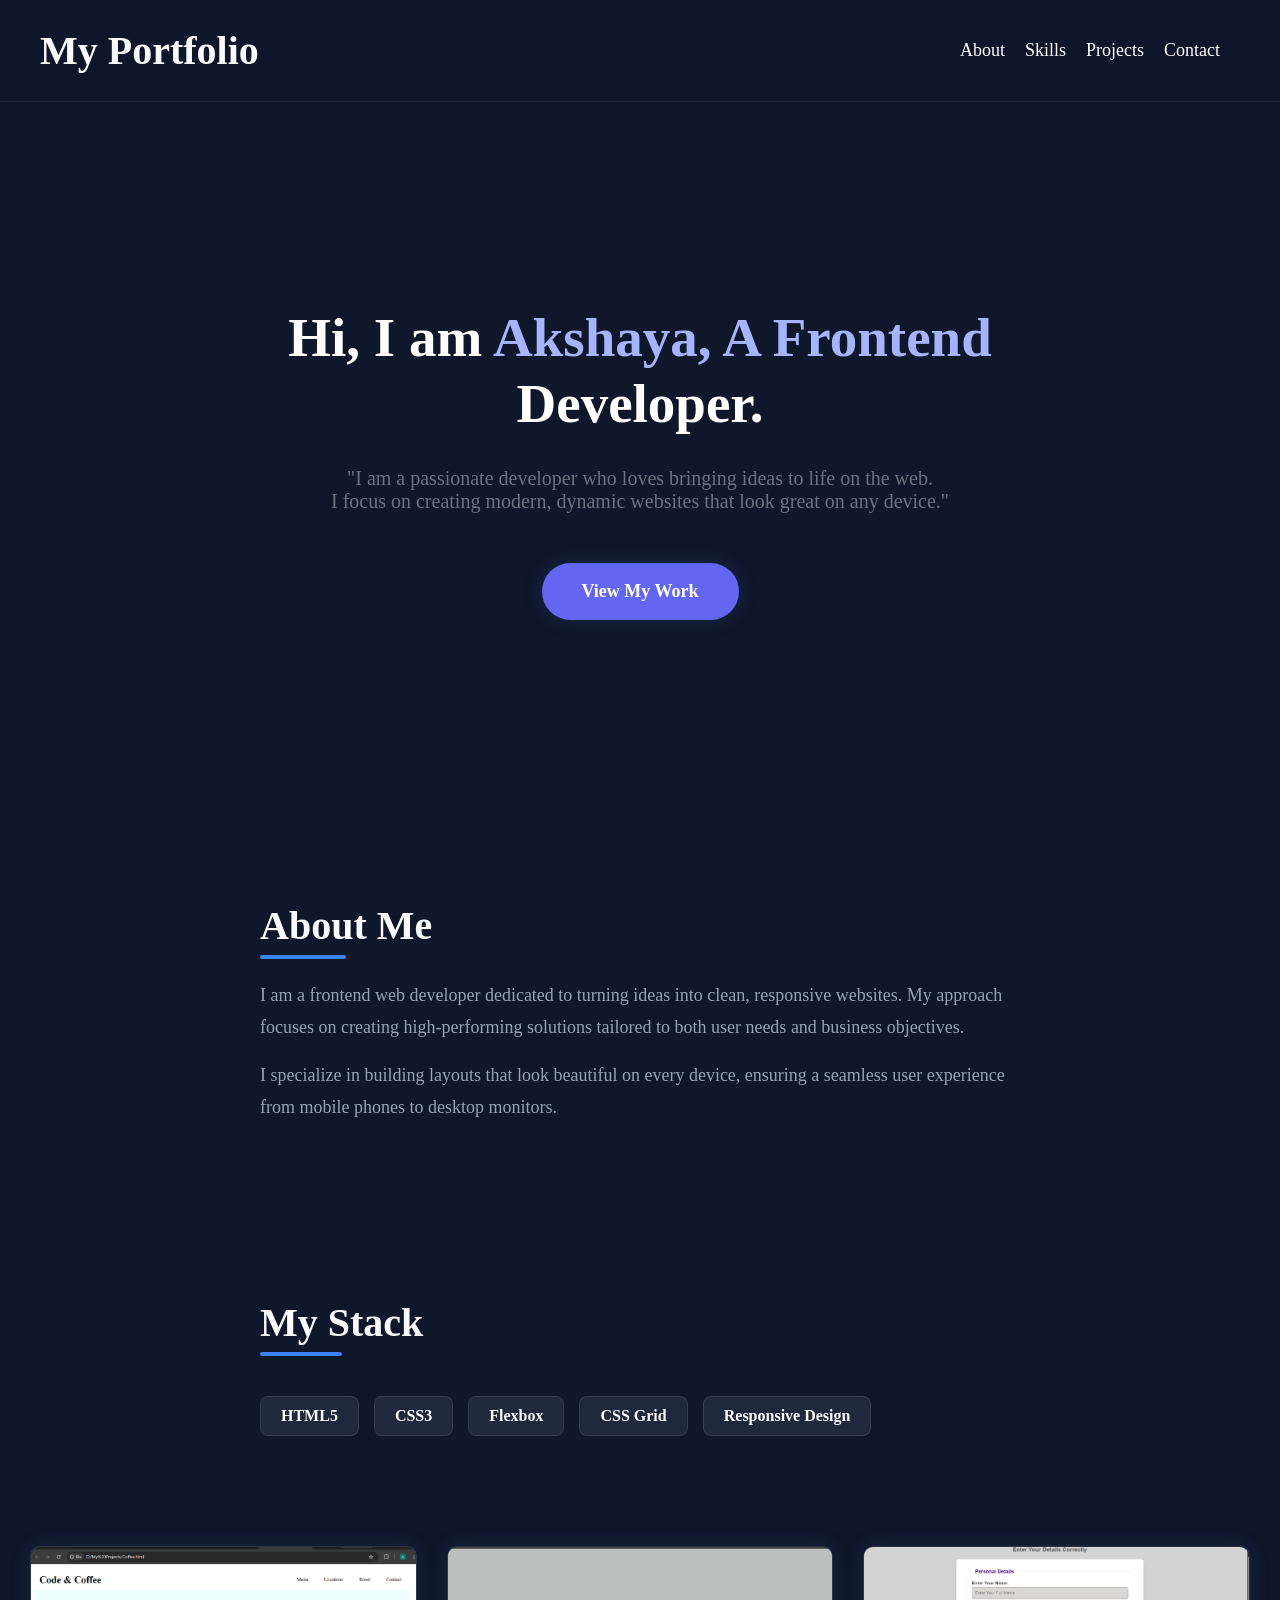
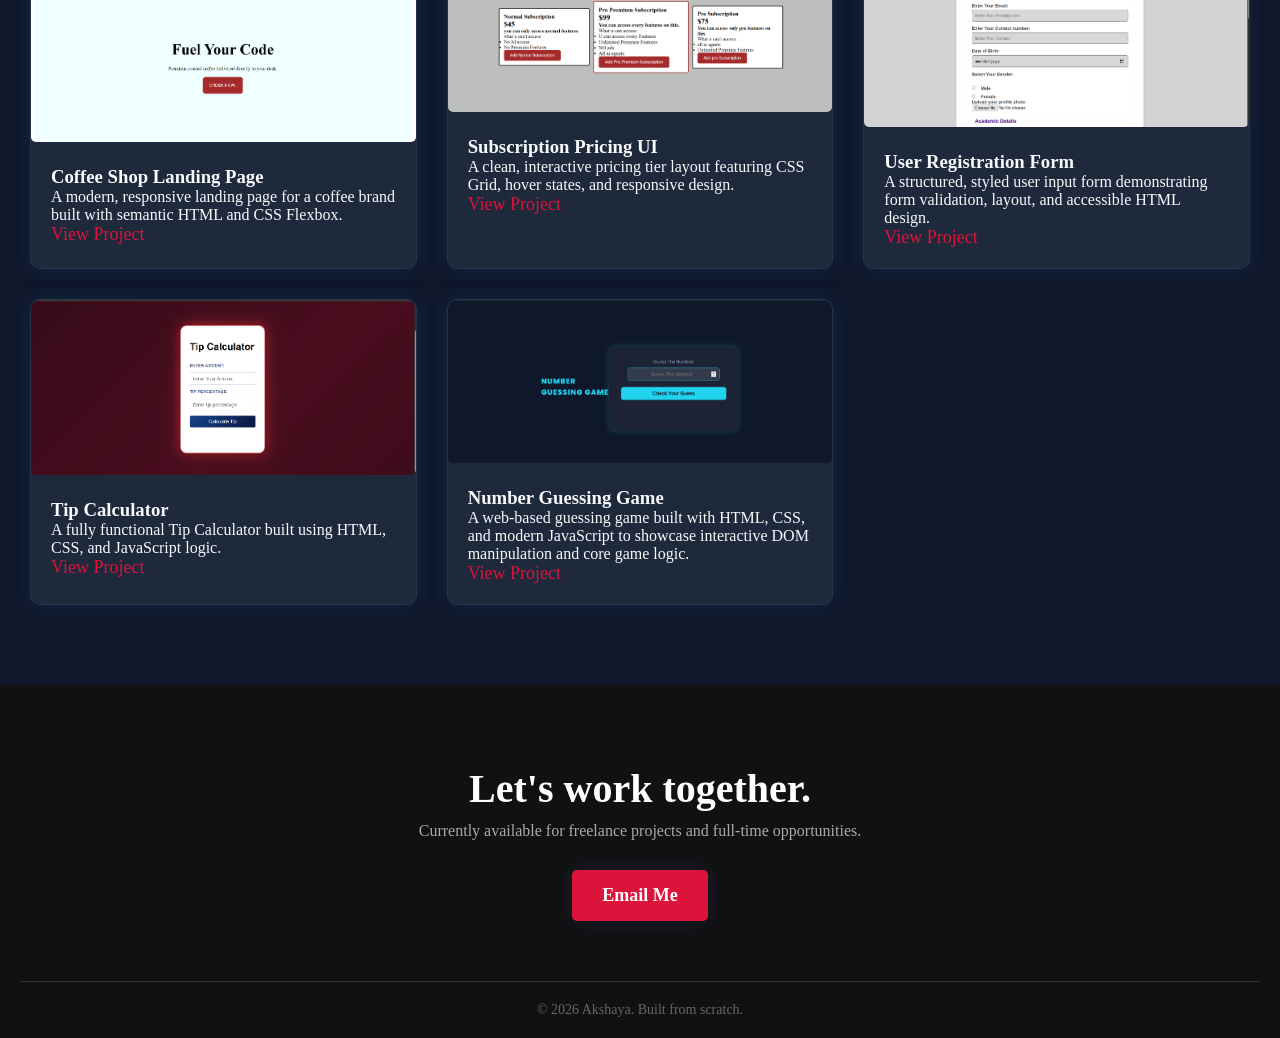
<file: index.html>
<!doctype html>
<html lang="en">
  <head>
    <meta charset="UTF-8" />
    <meta name="viewport" content="width=device-width, initial-scale=1.0" />
    <title>Portfolio</title>
    <link rel="Stylesheet" href="index.css" />
  </head>
  <body>
    <nav class="navbar">
      <h2>My Portfolio</h2>
      <ul class="navlinks">
        <li><a href="#about">About</a></li>
        <li><a href="#skills">Skills</a></li>
        <li><a href="#projects">Projects</a></li>
        <li><a href="#contact">Contact</a></li>
      </ul>
    </nav>
    <section class="hero">
       <h1>Hi, I am <span class="highlight">Akshaya, A Frontend</span> <br>Developer.</h1>
  <p class="subtitle">"I am a passionate developer who loves bringing ideas to life on the web.<br>
I focus on creating modern, dynamic websites that look great on any device."</p>
      <a href="#projects" class="hero-btn">View My Work</a>
    </section>
    <section id="about" class="about-section">
      <div class="about-text">
        <h2>About Me</h2>
        <p>I am a frontend web developer dedicated to turning ideas into clean, responsive websites. My approach focuses on creating high-performing solutions tailored to both user needs and business objectives.</p>
        <p>I specialize in building layouts that look beautiful on every device, ensuring a seamless user experience from mobile phones to desktop monitors.</p>
      </div>
    </section>
    <section id="skills" class="skills-section">
      <h2>My Stack</h2>
      <ul class="skills-list">
        <li>HTML5</li>
        <li>CSS3</li>
        <li>Flexbox</li>
        <li>CSS Grid</li>
        <li>Responsive Design</li>
      </ul>
    </section>
    <section id="projects" class="container">
      <div class="project-card item-1">
        <img src="coffee_landing_page.jpg.png" />
        <div class="card-content">
          <h3>Coffee Shop Landing Page</h3>
          <p>
           A modern, responsive landing page for a coffee brand built with semantic HTML and CSS Flexbox.
          </p>
          <a href="coffee.html" target="_blank">View Project</a>
        </div>
      </div>
      <div class="project-card item-2">
        <img src="pricing_cards.png" />
        <div class="card-content">
          <h3>Subscription Pricing UI</h3>
          <p>
            A clean, interactive pricing tier layout featuring CSS Grid, hover states, and responsive design.
          </p>
          <a href="pricing_card.html">View Project</a>
        </div>
      </div>
      <div class="project-card item-3">
        <img src="registration_form.png" />
        <div class="card-content">
          <h3>User Registration Form</h3>
          <p>
            A structured, styled user input form demonstrating form validation, layout, and accessible HTML design.
          </p>
          <a href="registration_form.html">View Project</a>
        </div>
      </div>
      <div class="project-card item-4">
        <img src="Tip_calculator.jpg.png" />
        <div class="card-content">
          <h3> Tip Calculator</h3>
          <p>
           A fully functional Tip Calculator built using HTML, CSS, and JavaScript logic.
          </p>
          <a href="Tip_Calculator.html">View Project</a>
        </div>
      </div>
      <div class="project-card item-5">
        <img src="number_guessing_game.png" />
        <div class="card-content">
          <h3>Number Guessing Game</h3>
         <p>A web-based guessing game built with HTML, CSS, and modern JavaScript to showcase interactive DOM manipulation and core game logic.</p>
          <a href="number_guessing_game.html">View Project</a>
        </div>
      </div>
      </div>
    </section>
    <footer id="contact" class="footer">
      <div class="footer-content">
        <h2>Let's work together.</h2>
        <p>Currently available for freelance projects and full-time opportunities.</p>
        <a href="mailto:akshayacs2008@gmail.com" class="contact-btn">Email Me</a>
      </div>
      <p class="copyright">© 2026 Akshaya. Built from scratch.</p>
    </footer>
  </body>
</html>
</file>
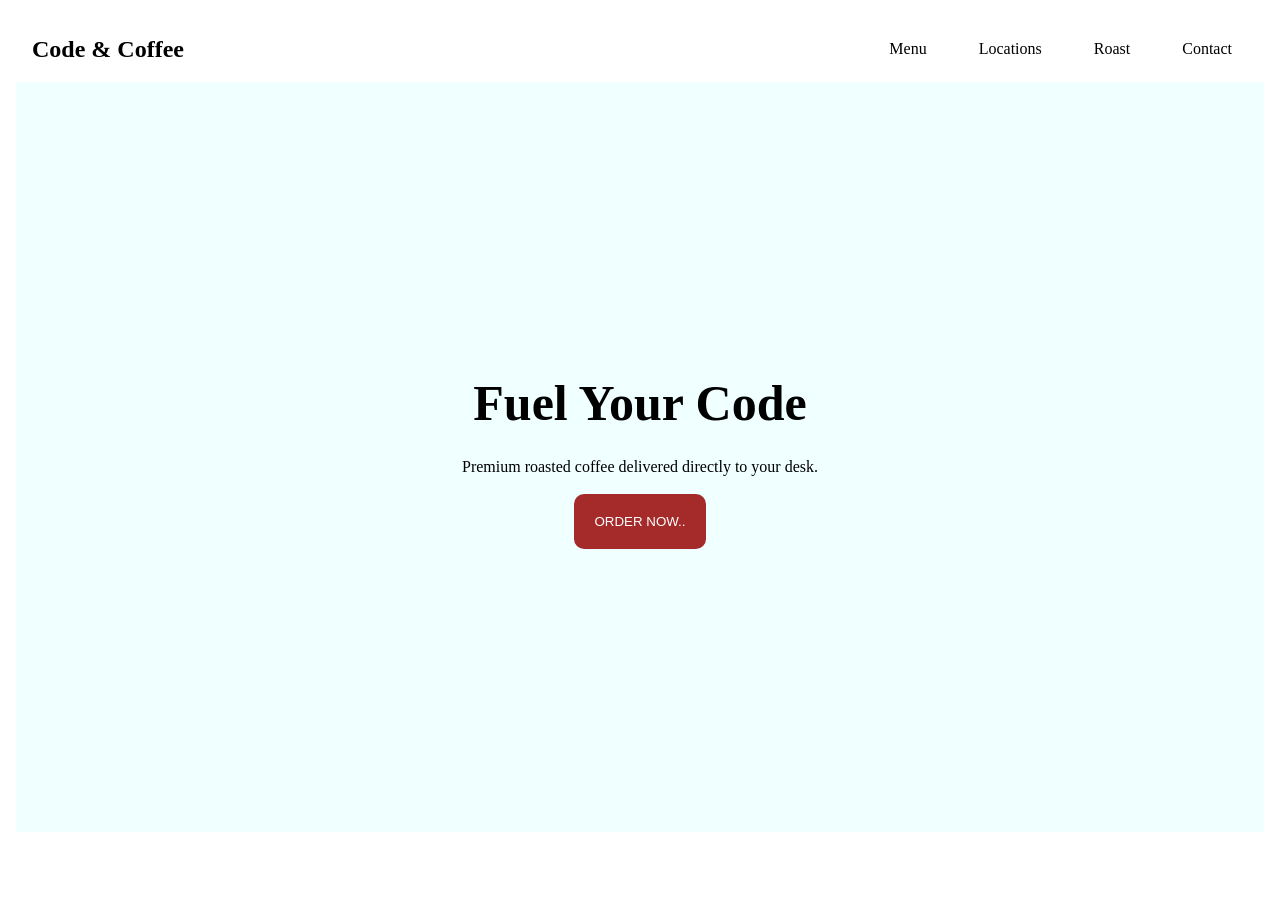
<file: coffee.html>
<!doctype html>
<html lang="en">
  <head>
    <meta charset="UTF-8" />
    <meta name="viewport" content="width=device-width, initial-scale=1.0" />
    <link rel="stylesheet" href="coffee.css" />
    <title>Coffee</title>
  </head>
  <body>
    <nav class="container">
      <h1 class="logo">Code & Coffee</h1>
      <ul class="navlinks">
        <li><a href="#">Menu</a></li>
        <li><a href="#">Locations</a></li>
        <li><a href="#">Roast</a></li>
        <li><a href="#">Contact</a></li>
      </ul>
    </nav>
    <section class="hero">
      <h2>Fuel Your Code</h2>
      <p>Premium roasted coffee delivered directly to your desk.</p>
      <button>ORDER NOW..</button>
    </section>
  </body>
</html>
</file>
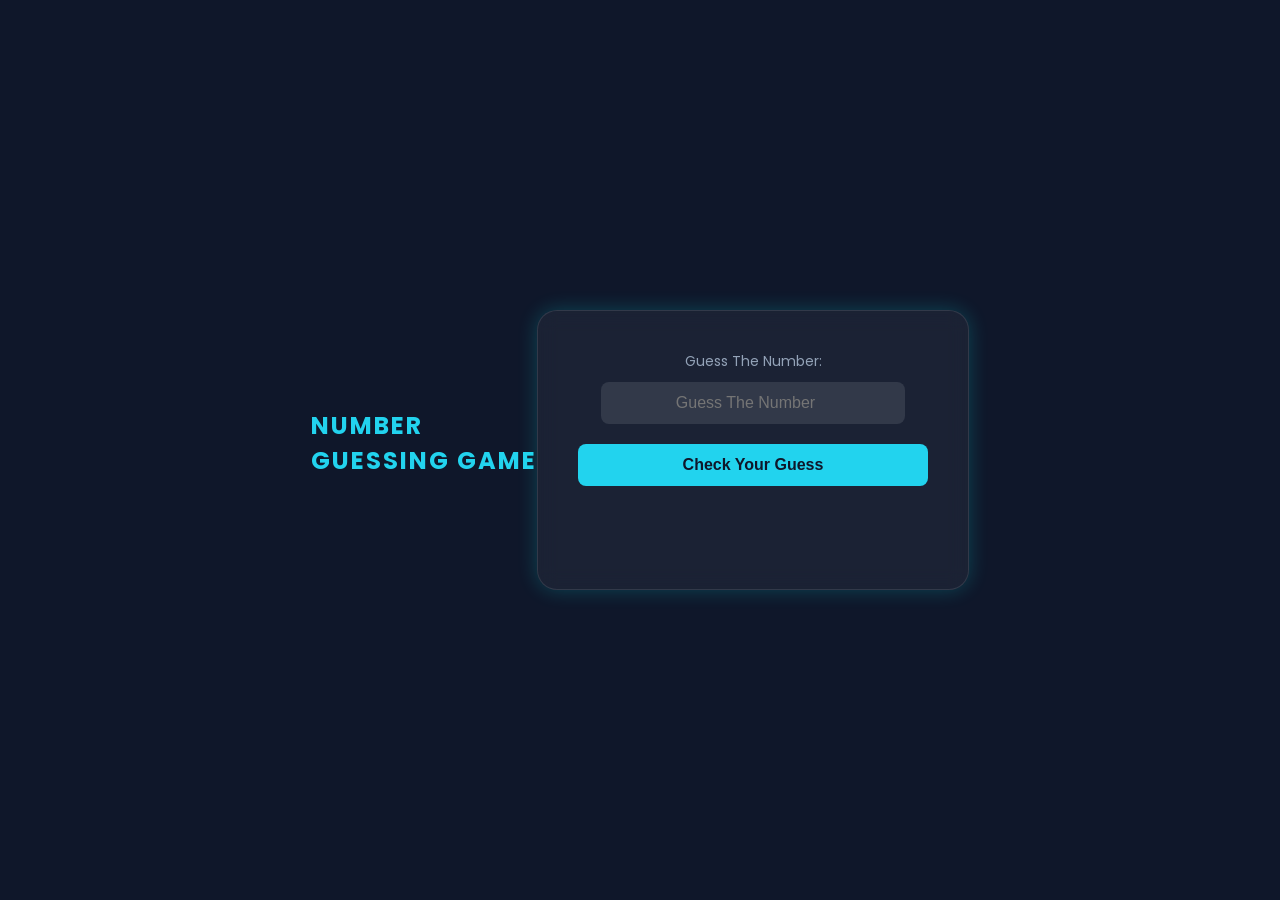
<file: number_guessing_game.html>
<!doctype html>
<html lang="en">
  <head>
    <meta charset="UTF-8" />
    <meta name="viewport" content="width=device-width, initial-scale=1.0" />
    <title>Number Guessing Game</title>
    <link rel="stylesheet" href="number_guessing_game.css" />
  </head>
  <body>
    <h1>
      NUMBER <br />
      GUESSING GAME
    </h1>
    <div>
      <label for="guess">Guess The Number:</label>
      <input
        type="number"
        id="guess"
        name="number"
        placeholder="Guess The Number"
      />
      <button id="check-btn">Check Your Guess</button>
      <p id="result"></p>
    </div>
    <script src="number_guessing_game.js"></script>
  </body>
</html>
</file>
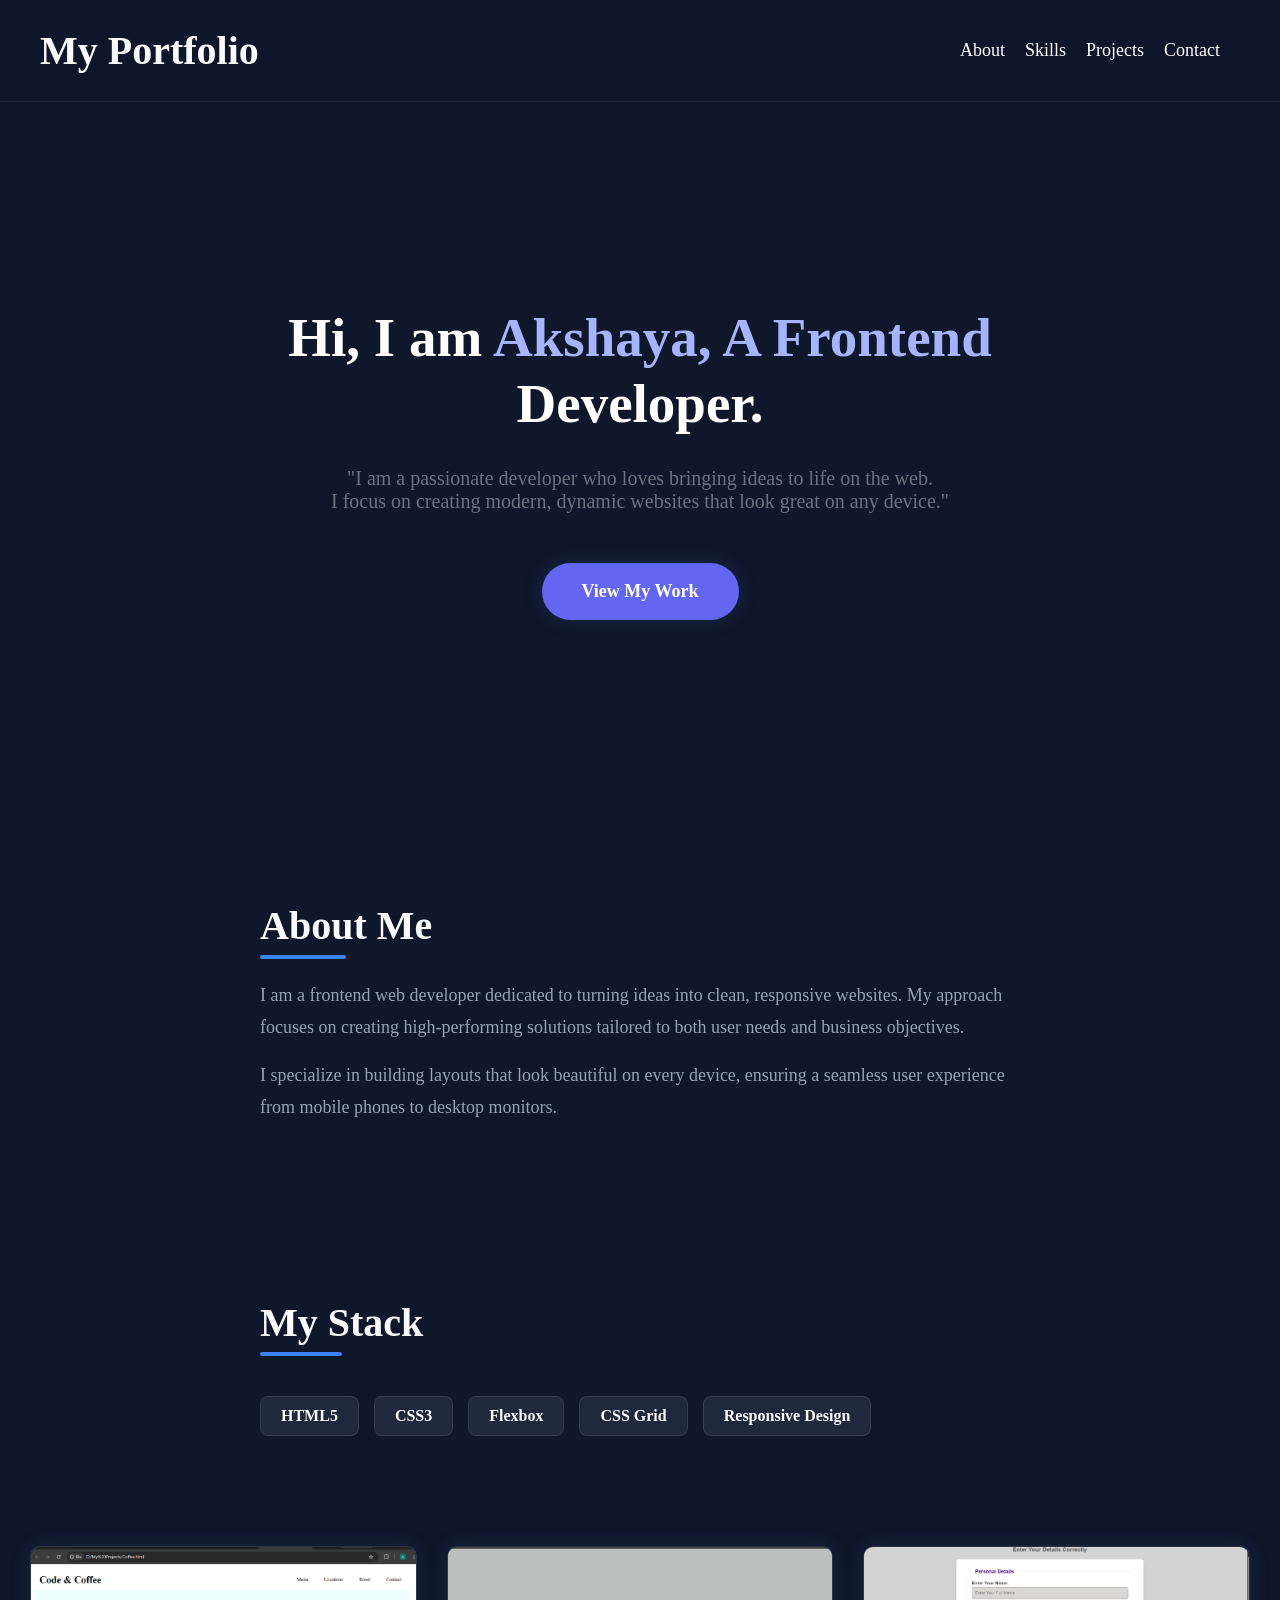
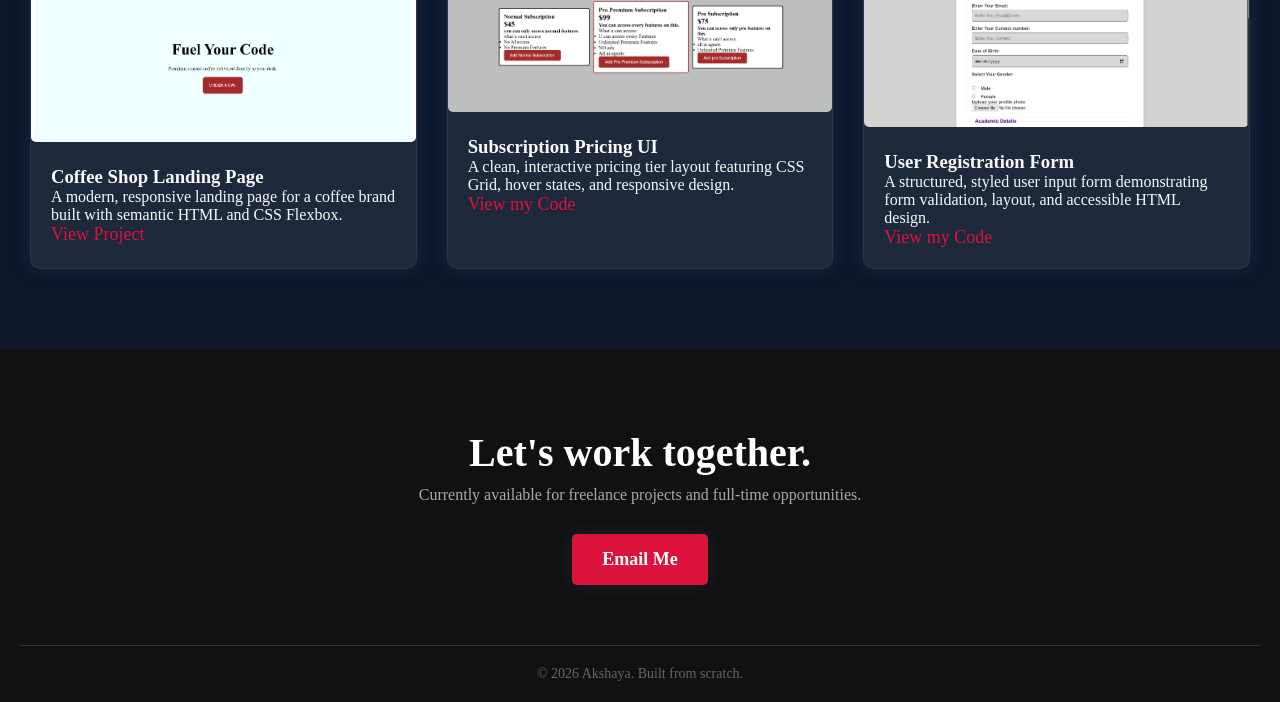
<file: portfolio.html>
<!doctype html>
<html lang="en">
  <head>
    <meta charset="UTF-8" />
    <meta name="viewport" content="width=device-width, initial-scale=1.0" />
    <title>Portfolio</title>
    <link rel="Stylesheet" href="portfolio.css" />
  </head>
  <body>
    <nav class="navbar">
      <h2>My Portfolio</h2>
      <ul class="navlinks">
        <li><a href="#about">About</a></li>
        <li><a href="#skills">Skills</a></li>
        <li><a href="#projects">Projects</a></li>
        <li><a href="#contact">Contact</a></li>
      </ul>
    </nav>
    <section class="hero">
       <h1>Hi, I am <span class="highlight">Akshaya, A Frontend</span> <br>Developer.</h1>
  <p class="subtitle">"I am a passionate developer who loves bringing ideas to life on the web.<br>
I focus on creating modern, dynamic websites that look great on any device."</p>
      <a href="#projects" class="hero-btn">View My Work</a>
    </section>
    <section id="about" class="about-section">
      <div class="about-text">
        <h2>About Me</h2>
        <p>I am a frontend web developer dedicated to turning ideas into clean, responsive websites. My approach focuses on creating high-performing solutions tailored to both user needs and business objectives.</p>
        <p>I specialize in building layouts that look beautiful on every device, ensuring a seamless user experience from mobile phones to desktop monitors.</p>
      </div>
    </section>
    <section id="skills" class="skills-section">
      <h2>My Stack</h2>
      <ul class="skills-list">
        <li>HTML5</li>
        <li>CSS3</li>
        <li>Flexbox</li>
        <li>CSS Grid</li>
        <li>Responsive Design</li>
      </ul>
    </section>
    <section id="projects" class="container">
      <div class="project-card item-1">
        <img src="coffee_landing_page.jpg.png" />
        <div class="card-content">
          <h3>Coffee Shop Landing Page</h3>
          <p>
           A modern, responsive landing page for a coffee brand built with semantic HTML and CSS Flexbox.
          </p>
          <a href="coffee.html" target="_blank">View Project</a>
        </div>
      </div>
      <div class="project-card item-2">
        <img src="pricing_cards.png" />
        <div class="card-content">
          <h3>Subscription Pricing UI</h3>
          <p>
            A clean, interactive pricing tier layout featuring CSS Grid, hover states, and responsive design.
          </p>
          <a href="pricing_card.html">View my Code</a>
        </div>
      </div>
      <div class="project-card item-3">
        <img src="registration_form.png" />
        <div class="card-content">
          <h3>User Registration Form</h3>
          <p>
            A structured, styled user input form demonstrating form validation, layout, and accessible HTML design.
          </p>
          <a href="registration_form.html">View my Code</a>
        </div>
      </div>
      </div>
    </section>
    <footer id="contact" class="footer">
      <div class="footer-content">
        <h2>Let's work together.</h2>
        <p>Currently available for freelance projects and full-time opportunities.</p>
        <a href="mailto:akshayacs2008@gmail.com" class="contact-btn">Email Me</a>
      </div>
      <p class="copyright">© 2026 Akshaya. Built from scratch.</p>
    </footer>
  </body>
</html>
</file>
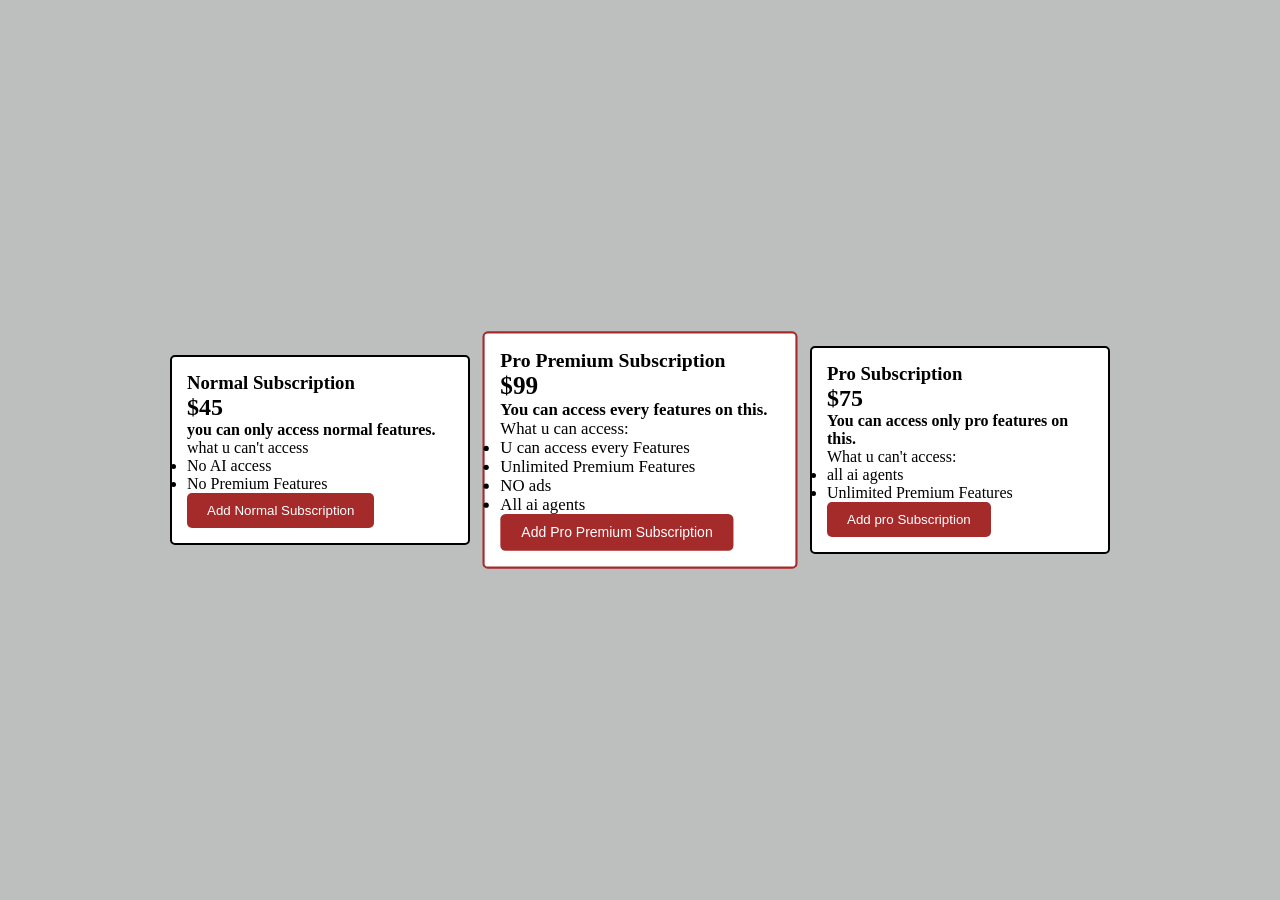
<file: pricing_card.html>
<!doctype html>
<html lang="en">
  <head>
    <meta charset="UTF-8" />
    <meta name="viewport" content="width=device-width, initial-scale=1.0" />
    <title>Pricing Card</title>
    <link rel="stylesheet" href="pricing_card.css" />
  </head>
  <body>
    <section class="pricing-container">
      <div class="card">
        <h3>Normal Subscription</h3>
        <h2>$45</h2>

        <p><b>you can only access normal features.</b></p>
        <ul>
          <p>what u can't access</p>
          <li>No AI access</li>
          <li>No Premium Features</li>
        </ul>
        <button>Add Normal Subscription</button>
      </div>
      <div class="card pro-card">
        <h3>Pro Premium Subscription</h3>
        <h2>$99</h2>

        <b>You can access every features on this.</b>
        <ul>
          <p>What u can access:</p>
          <li>U can access every Features</li>
          <li>Unlimited Premium Features</li>
          <li>NO ads</li>
          <li>All ai agents</li>
        </ul>

        <button>Add Pro Premium Subscription</button>
      </div>
      <div class="card">
        <h3>Pro Subscription</h3>
        <h2>$75</h2>
        <b>You can access only pro features on this.</b>
        <ul>
          <p>What u can't access:</p>
          <li>all ai agents</li>
          <li>Unlimited Premium Features</li>
        </ul>
        <button>Add pro Subscription</button>
      </div>
    </section>
  </body>
</html>
</file>
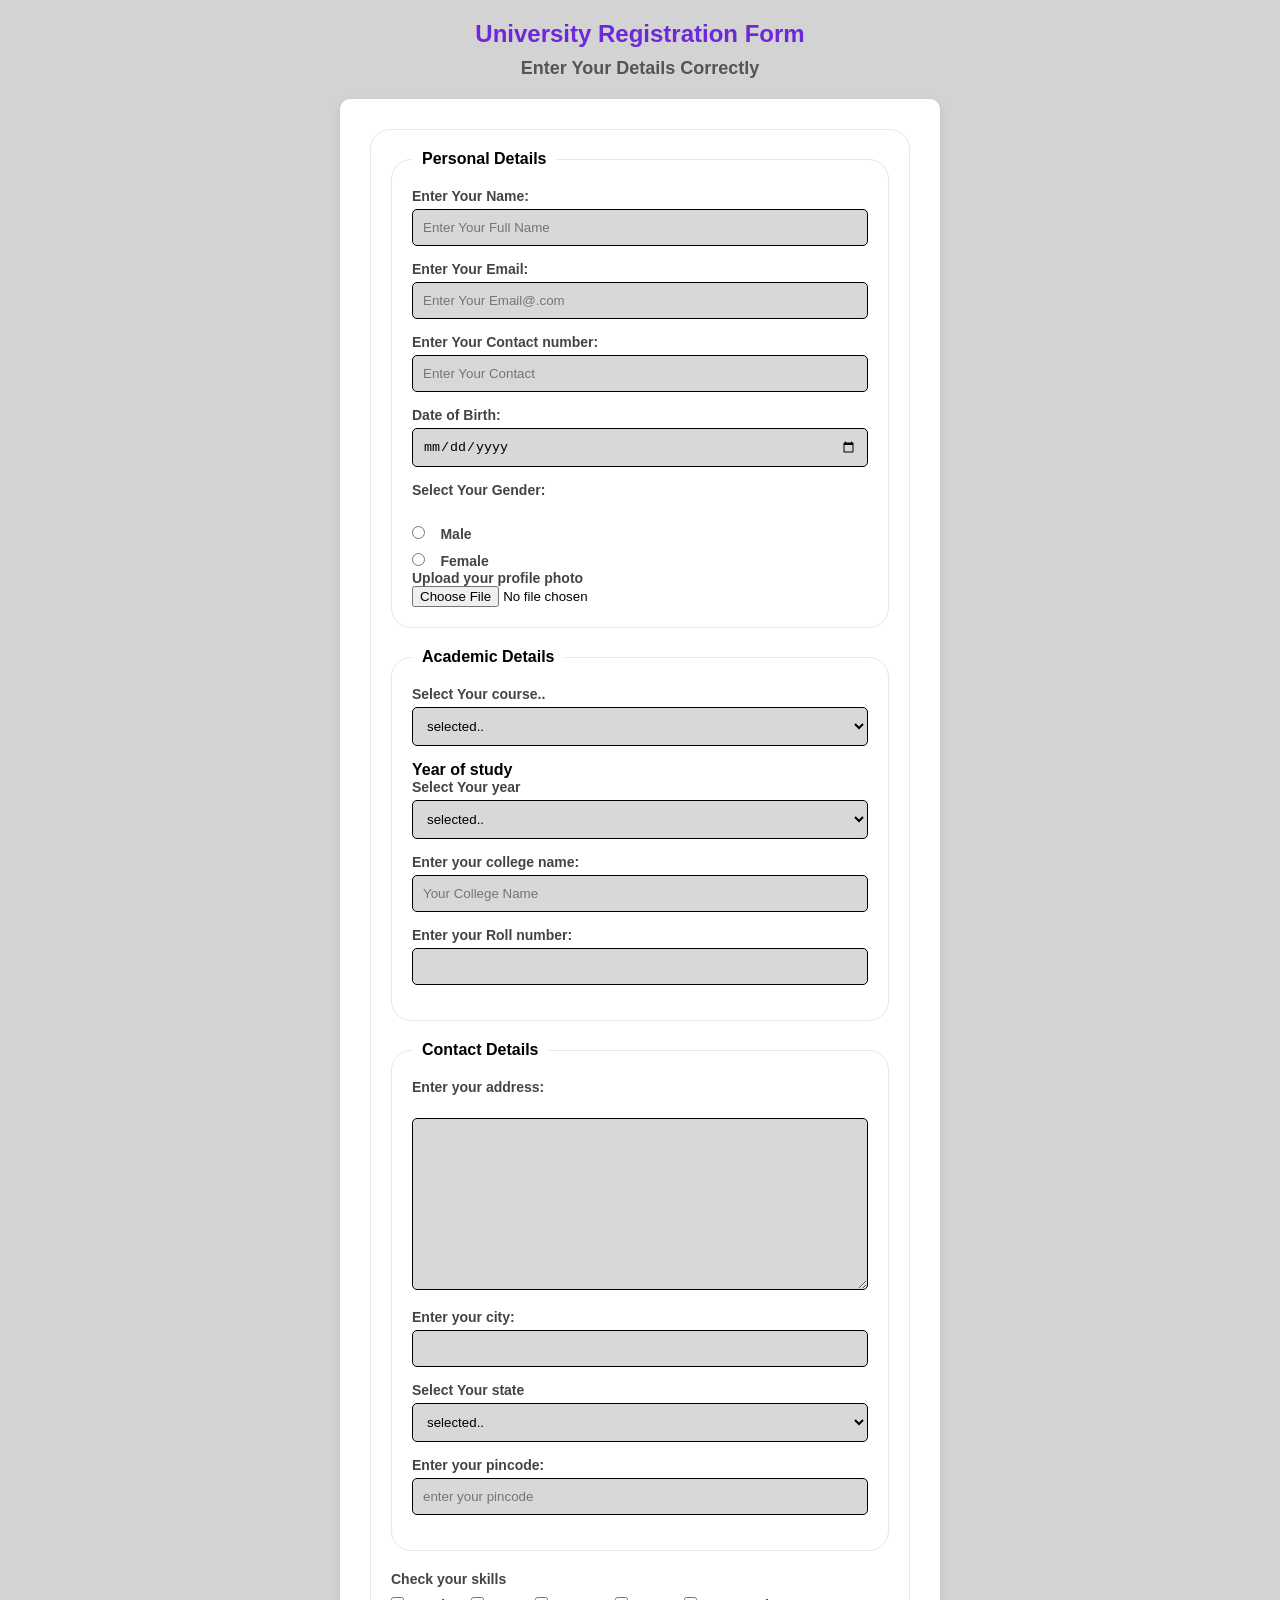
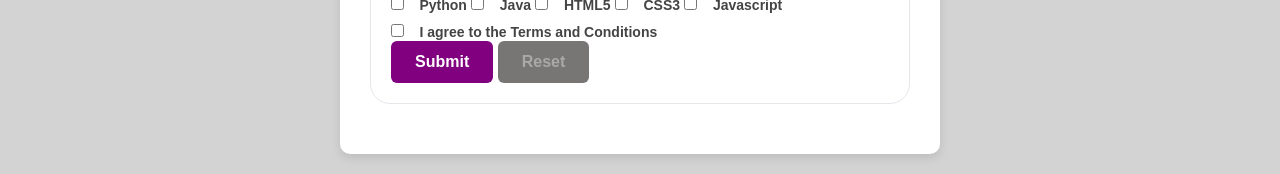
<file: registration_form.html>
<!doctype html>
<html lang="en">
  <head>
    <meta charset="UTF-8" />
    <meta name="viewport" content="width=device-width, initial-scale=1.0" />
    <title>Registration Form</title>
    <link rel="stylesheet" href="registration_form.css">
  </head>
  <body>
    <header>University Registration Form</header>
    <main>
      <h2>Enter Your Details Correctly</h2>
      <form>
        <fieldset>
        <fieldset>
          <legend>Personal Details</legend>
          <div>
            <label for="name">Enter Your Name:</label>
            <input
              type="text"
              id="name"
              name="username"
              placeholder="Enter Your Full Name"
              required
            />
          </div>
          <div>
            <label for="useremail">Enter Your Email:</label>
            <input
              type="email"
              id="useremail"
              name="useremail"
              placeholder="Enter Your Email@.com"
              required
            />
          </div>
          <div>
            <label for="usernumber">Enter Your Contact number:</label>
            <input
              type="tel"
              pattern="[0-9]{10}"
              maxlength="10"
              id="usernumber"
              name="usernumber"
              placeholder="Enter Your Contact"
            />
          </div>
          <div>
            <label for="dob">Date of Birth:</label>
            <input
              type="date"
              name="DateofBirth"
              id="dob"
              placeholder="Enter your date of birth"
            />
          </div>
          <div>
            <label id="gender">Select Your Gender:</label>
            <br />
            <input type="radio" id="male" name="Gender" />
            <label for="male">Male</label>
            <br />
            <input type="radio" id="female" name="Gender" />
            <label for="female">Female</label>
          </div>
          <div>
            <label for="profile-pic">Upload your profile photo</label>
            <input
              type="file"
              id="profile-pic"
              name="profile photo"
              accept="image/*"
            />
          </div>
        </fieldset>

        <fieldset>
          <legend><h4>Academic Details</h4></legend>
          <div>
            <label for="course">Select Your course..</label>
            <select id="course">
              <option value="selected">selected..</option>
              <option value="btech">Bachelor of Technology(B.Tech)</option>
              <option value="bcom">Bachelor of Commerce</option>
              <option value="bca">Bachelor of computer applications</option>
              <option value="bba">Bachelor of Business</option>
            </select>
            <h4>Year of study</h4>
            <label for="year">Select Your year</label>
            <select id="year">
              <option value="selected">selected..</option>
              <option value="2023">2023</option>
              <option value="2024">2024</option>
              <option value="2025">2025</option>
              <option value="2026">2026</option>
            </select>
          </div>
          <div>
            <label for="collegename">Enter your college name:</label>
            <input
              type="text"
              name="collegename"
              id="collegename"
              placeholder="Your College Name"
            />
          </div>
          <div>
            <label for="rollnumber">Enter your Roll number:</label>
            <input type="text" id="rollnumber" name="rollnumber" />
          </div>
        </fieldset>
          <fieldset>
            <legend>Contact Details</legend>
          <div>
            <label for="address">Enter your address:</label>
            <br />
            <textarea
              name="address"
              id="address"
              rows="10"
            ></textarea>
          </div>
          <div>
            <label for="city">Enter your city:</label>
            <input type="text" id="city" name="city" />
            <label for="state">Select Your state</label>
            <select id="state">
              <option value="selected">selected..</option>
              <option value="karnataka">Karnataka</option>
              <option value="andhrapradesh">Andhrapradesh</option>
              <option value="tamilnadu">Tamil-Nadu</option>
              <option value="kerala">Kerala</option>
            </select>
          </div>
          <div>
            <label for="pincode">Enter your pincode:</label>
            <input
            type="number"
            id="pincode"
            name="pincode"
            placeholder="enter your pincode"
            />
          </div>
        </fieldset>
          <div>
            <label for="skills">Check your skills</label>
            <input
              type="checkbox"
              id="skill-python"
              name="skills"
              value="python"
            />
            <label for="skill-python">Python</label>
            <input type="checkbox" id="skill-java" name="skills" value="java" />
            <label for="skill-java">Java</label>
            <input type="checkbox" id="skill-html" name="skills" value="html" />
            <label for="skill-html">HTML5</label>
            <input type="checkbox" id="skill-css" name="skills" value="css" />
            <label for="skill-css">CSS3</label>
            <input
              type="checkbox"
              id="skill-javascript"
              name="skills"
              value="javascript"
            />
            <label for="skill-java">Javascript</label>
          </div>

          <div>
            <input type="checkbox" id="terms" name="terms" required />
            <label for="terms">I agree to the Terms and Conditions</label>
          </div>

          <input type="submit" value="Submit" />
          <input type="reset" value="Reset" />
        </fieldset>
        </fieldset>
      </form>
    </main>
  </body>
</html>
</file>
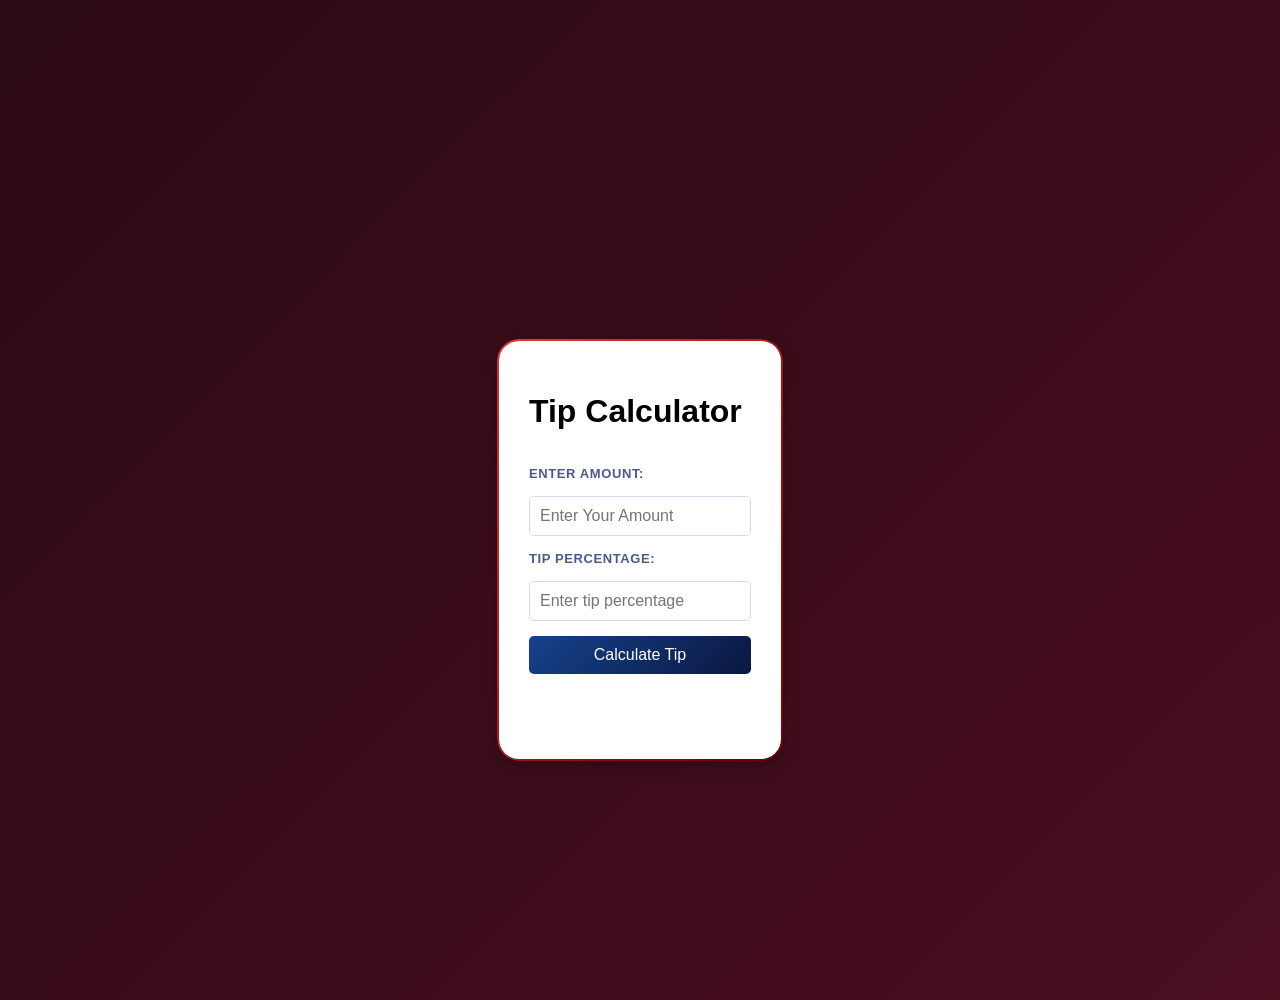
<file: Tip_Calculator.html>
<!doctype html>
<html lang="en">
  <head>
    <meta charset="UTF-8" />
    <meta name="viewport" content="width=device-width, initial-scale=1.0" />
    <link rel="stylesheet" href="Tip_Calculator.css" />
    <title>Calculator</title>
  </head>
  <body>
    <div class="calculator-box">
      <h1>Tip Calculator</h1>
      <label for="bill">Enter Amount:</label>
      <input
        type="number"
        id="bill"
        name="amount"
        placeholder="Enter Your Amount"
      />
      <label for="tip">Tip Percentage:</label>
      <input
        type="number"
        id="tip"
        name="tip percentage"
        placeholder="Enter tip percentage"
      />
      <button id="calculate-btn">Calculate Tip</button>
      <h2 id="total-result"></h2>
    </div>
    <script src="Tip_Calculator.js"></script>
  </body>
</html>
</file>
<file: index.css>
* {
  margin: 0;
  padding: 0;
  box-sizing: border-box;
  font-family: "Segoe UI";
}
body {
  background-color: #0f172a;
  color: #f8fafc;
}

html {
  scroll-behavior: smooth;
}
/* --- ANIMATED NAVBAR UNDERLINE --- */
.navlinks a {
  color: white;
  position: relative; /* Required for the underline trick */
  padding-bottom: 5px;
}

.navlinks a::after {
  content: "";
  position: absolute;
  bottom: 0;
  left: 0;
  width: 0;
  height: 2px;
  background-color: #3b82f6;
  transition: width 0.3s ease;
}

.navlinks a:hover::after {
  width: 100%;
}
.highlight {
  color: #a5b4fc;
}
.navbar {
  display: flex;
  justify-content: space-between;
  align-items: center;
  padding: 20px 40px;

  position: sticky;
  top: 0;
  z-index: 1000;
  background-color: rgba(15, 23, 42, 0.85);
  backdrop-filter: blur(12px);
  border-bottom: 1px solid rgba(255, 255, 255, 0.05);
}
.navlinks {
  display: flex;
  list-style-type: none;
  padding: 20px;
  gap: 20px;
}

a {
  text-decoration: none;
  font-size: 18px;
  transition: all 0.3s ease;
  color: black;
}
a:hover {
  color: #6366f1;
}
h2 {
  font-size: 40px;
}
.hero {
  display: flex;
  align-items: center;
  flex-direction: column;
  justify-content: center;
  height: 80vh;
  padding: 15px;
  gap: 10px;
  background-color: transparent;
}
.hero h1 {
  font-size: 55px;
  font-weight: 650;
  text-align: center;
  line-height: 1.2;
  margin-bottom: 20px;
  color: white;
}

.massive-text {
  font-size: 70px;
  font-weight: 800;
  line-height: 1;
  text-align: center;
  color: #111827;
  margin-bottom: 20px;
}

.subtitle {
  font-size: 20px;
  color: #6b7280;
  margin-bottom: 40px;
  text-align: center;
}

.hero-btn {
  background-color: #6366f1;
  color: white;
  padding: 18px 40px;
  border-radius: 50px;
  font-size: 18px;
  font-weight: bold;
  text-decoration: none;
  box-shadow: 0 0 20px rgba(59, 130, 246, 0.15);
  transition: transform 0.3s ease;
}

.hero-btn:hover {
  transform: translateY(-5px);
  color: white;
  box-shadow: 0 0 40px rgba(59, 130, 246, 0.6);
}
button {
  border-style: none;
  background-color: #6366f1;
  color: rgb(5, 8, 8);
  border-radius: 5px;
  padding: 8px;
  transition: all 0.3s ease;
}
button:hover {
  background-color: cadetblue;
  color: rgb(244, 243, 243);
  transform: scale(1.1);
}
.container {
  display: grid;
  /* grid-template-rows: repeat(3, 1fr); */
  grid-template-columns: repeat(3, 1fr);
  padding: 30px;
  gap: 30px;
}
.project-card {
  background-color: #1e293b;
  transition: all 0.3s ease;
  box-shadow: 0 0 20px rgba(59, 130, 246, 0.15);
  text-align: left;
  overflow: hidden;
  border-radius: 10px;
  border: 1px solid rgba(255, 255, 255, 0.05);
}
.project-card:hover {
  transform: translateY(-10px);
  box-shadow: 0 0 40px rgba(59, 130, 246, 0.6);
}
.card-content {
  padding: 20px;
}

.card-content a {
  color: crimson;
  border-radius: 5px;
}
.project-card img {
  width: 100%;
  border-radius: 5px;
}
@keyframes fadeUp {
  0% {
    opacity: 0;
    transform: translateY(40px);
  }
  100% {
    opacity: 1;
    transform: translateY(0px);
  }
}

.about-section,
.skills-section {
  padding: 80px 20px;
  max-width: 800px;
  margin: 0 auto;
}

.about-text p {
  font-size: 18px;
  color: #94a3b8;
  line-height: 1.8;
  margin-bottom: 15px;
}

.skills-list {
  display: flex;
  flex-wrap: wrap;
  gap: 15px;
  list-style: none;
  margin-top: 20px;
  padding: 0;
}

.skills-list li {
  background-color: #1e293b;
  color: #f8fafc;
  padding: 10px 20px;
  border-radius: 8px;
  font-weight: bold;
  border: 1px solid rgba(255, 255, 255, 0.1);
  transition: all 0.3s ease;
  cursor: pointer;
}

.skills-list li:hover {
  border-color: #3b82f6;
  transform: translateY(-3px);
  box-shadow: 0 5px 15px rgba(59, 130, 246, 0.2);
}

.footer {
  background-color: #111;
  color: white;
  text-align: center;
  padding: 80px 20px 20px 20px;
  margin-top: 50px;
}

.footer-content h2 {
  font-size: 40px;
  margin-bottom: 10px;
}

.footer-content p {
  color: #aaa; /* Light gray text */
  margin-bottom: 30px;
}

.contact-btn {
  background-color: crimson;
  color: white;
  padding: 15px 30px;
  border-radius: 5px;
  font-weight: bold;
  transition: all 0.3s ease;
  display: inline-block;
  margin-bottom: 60px;
  box-shadow: 0 0 20px rgba(59, 130, 246, 0.15);
}

.contact-btn:hover {
  background-color: #6366f1;
  transform: scale(1.05);
  color: white;
  box-shadow: 0 0 40px rgba(59, 130, 246, 0.6);
}
.copyright {
  font-size: 14px;
  color: #666;
  border-top: 1px solid #333;
  padding-top: 20px;
}
@media (max-width: 768px) {
  .container {
    grid-template-columns: repeat(1, 1fr);
  }
}
@media (max-width: 768px) {
  .hero h1 {
    font-size: 45px;
  }
}

.about-section h2,
.skills-section h2,
.container h2 {
  position: relative;
  display: inline-block;
  margin-bottom: 30px;
}

.about-section h2::after,
.skills-section h2::after,
.container h2::after {
  content: "";
  position: absolute;
  bottom: -10px;
  left: 0;
  width: 50%;
  height: 4px;
  background-color: #3b82f6;
  border-radius: 2px;
}
</file>
<file: coffee.css>
* {
  margin: 0;
  border: 0;
  padding: 8px;
}
.navlinks {
  display: flex;
  gap: 20px;
  list-style: none;
}
.container {
  display: flex;
  justify-content: space-between;
  align-items: center;
}
a {
  color: black;
  text-decoration: none;
}
.hero {
  display: flex;
  align-items: center;
  flex-direction: column;
  justify-content: center;
  height: 80vh;
  background-color: azure;
  padding: 15px;
  gap: 10px;
}
button {
  padding: 20px;
  background-color: brown;
  color: white;
  border-radius: 10px;
}
h2 {
  font-size: 50px;
}
</file>
<file: number_guessing_game.css>
/* Import a modern font */
@import url("https://fonts.googleapis.com/css2?family=Poppins:wght@400;600;800&display=swap");

body {
  margin: 0;
  padding: 0;
  height: 100vh;
  display: flex;
  justify-content: center;
  align-items: center;
  background-color: #0f172a; /* Dark sleek blue */
  font-family: "Poppins", sans-serif;
  color: white;
}

div {
  background: rgba(255, 255, 255, 0.05); /* Semi-transparent white */
  padding: 40px;
  border-radius: 20px;
  box-shadow: 0 0 20px rgba(0, 255, 255, 0.2); /* Cyan glow */
  border: 1px solid rgba(255, 255, 255, 0.1);
  text-align: center;
  backdrop-filter: blur(10px); /* The new concept! */
  width: 350px;
}

h1 {
  font-size: 24px;
  margin-bottom: 30px;
  letter-spacing: 2px;
  color: #22d3ee; /* Cyan text */
}

label {
  display: block;
  margin-bottom: 10px;
  font-size: 14px;
  color: #94a3b8;
}

input {
  width: 80%;
  padding: 12px;
  margin-bottom: 20px;
  border: none;
  border-radius: 8px;
  background-color: rgba(255, 255, 255, 0.1);
  color: white;
  font-size: 16px;
  text-align: center;
  outline: none;
}

input:focus {
  border: 1px solid #22d3ee;
}
input:hover {
  border-color: aqua;
}
button {
  background-color: #22d3ee;
  color: #0f172a;
  border: none;
  padding: 12px 24px;
  border-radius: 8px;
  font-weight: 600;
  font-size: 16px;
  cursor: pointer;
  transition: all 0.3s ease;
  width: 100%;
}

button:hover {
  background-color: #06b6d4;
  transform: scale(1.05);
}

p {
  margin-top: 25px;
  font-size: 18px;
  font-weight: 600;
  height: 20px; /* Keeps the layout from jumping when text appears */
}
</file>
<file: portfolio.css>
* {
  margin: 0;
  padding: 0;
  box-sizing: border-box;
  font-family: "Segoe UI";
}
body {
  background-color: #0f172a;
  color: #f8fafc;
}

html {
  scroll-behavior: smooth;
}
/* --- ANIMATED NAVBAR UNDERLINE --- */
.navlinks a {
  color: white;
  position: relative; /* Required for the underline trick */
  padding-bottom: 5px;
}

.navlinks a::after {
  content: "";
  position: absolute;
  bottom: 0;
  left: 0;
  width: 0;
  height: 2px;
  background-color: #3b82f6;
  transition: width 0.3s ease;
}

.navlinks a:hover::after {
  width: 100%;
}
.highlight {
  color: #a5b4fc;
}
.navbar {
  display: flex;
  justify-content: space-between;
  align-items: center;
  padding: 20px 40px;

  position: sticky;
  top: 0;
  z-index: 1000;
  background-color: rgba(15, 23, 42, 0.85);
  backdrop-filter: blur(12px);
  border-bottom: 1px solid rgba(255, 255, 255, 0.05);
}
.navlinks {
  display: flex;
  list-style-type: none;
  padding: 20px;
  gap: 20px;
}

a {
  text-decoration: none;
  font-size: 18px;
  transition: all 0.3s ease;
  color: black;
}
a:hover {
  color: #6366f1;
}
h2 {
  font-size: 40px;
}
.hero {
  display: flex;
  align-items: center;
  flex-direction: column;
  justify-content: center;
  height: 80vh;
  padding: 15px;
  gap: 10px;
  background-color: transparent;
}
.hero h1 {
  font-size: 55px;
  font-weight: 650;
  text-align: center;
  line-height: 1.2;
  margin-bottom: 20px;
  color: white;
}

.massive-text {
  font-size: 70px;
  font-weight: 800;
  line-height: 1;
  text-align: center;
  color: #111827;
  margin-bottom: 20px;
}

.subtitle {
  font-size: 20px;
  color: #6b7280;
  margin-bottom: 40px;
  text-align: center;
}

.hero-btn {
  background-color: #6366f1;
  color: white;
  padding: 18px 40px;
  border-radius: 50px;
  font-size: 18px;
  font-weight: bold;
  text-decoration: none;
  box-shadow: 0 0 20px rgba(59, 130, 246, 0.15);
  transition: transform 0.3s ease;
}

.hero-btn:hover {
  transform: translateY(-5px);
  color: white;
  box-shadow: 0 0 40px rgba(59, 130, 246, 0.6);
}
button {
  border-style: none;
  background-color: #6366f1;
  color: rgb(5, 8, 8);
  border-radius: 5px;
  padding: 8px;
  transition: all 0.3s ease;
}
button:hover {
  background-color: cadetblue;
  color: rgb(244, 243, 243);
  transform: scale(1.1);
}
.container {
  display: grid;
  /* grid-template-rows: repeat(3, 1fr); */
  grid-template-columns: repeat(3, 1fr);
  padding: 30px;
  gap: 30px;
}
.project-card {
  background-color: #1e293b;
  transition: all 0.3s ease;
  box-shadow: 0 0 20px rgba(59, 130, 246, 0.15);
  text-align: left;
  overflow: hidden;
  border-radius: 10px;
  border: 1px solid rgba(255, 255, 255, 0.05);
}
.project-card:hover {
  transform: translateY(-10px);
  box-shadow: 0 0 40px rgba(59, 130, 246, 0.6);
}
.card-content {
  padding: 20px;
}

.card-content a {
  color: crimson;
  border-radius: 5px;
}
.project-card img {
  width: 100%;
  border-radius: 5px;
}
@keyframes fadeUp {
  0% {
    opacity: 0;
    transform: translateY(40px);
  }
  100% {
    opacity: 1;
    transform: translateY(0px);
  }
}

.about-section,
.skills-section {
  padding: 80px 20px;
  max-width: 800px;
  margin: 0 auto;
}

.about-text p {
  font-size: 18px;
  color: #94a3b8;
  line-height: 1.8;
  margin-bottom: 15px;
}

.skills-list {
  display: flex;
  flex-wrap: wrap;
  gap: 15px;
  list-style: none;
  margin-top: 20px;
  padding: 0;
}

.skills-list li {
  background-color: #1e293b;
  color: #f8fafc;
  padding: 10px 20px;
  border-radius: 8px;
  font-weight: bold;
  border: 1px solid rgba(255, 255, 255, 0.1);
  transition: all 0.3s ease;
  cursor: pointer;
}

.skills-list li:hover {
  border-color: #3b82f6;
  transform: translateY(-3px);
  box-shadow: 0 5px 15px rgba(59, 130, 246, 0.2);
}

.footer {
  background-color: #111;
  color: white;
  text-align: center;
  padding: 80px 20px 20px 20px;
  margin-top: 50px;
}

.footer-content h2 {
  font-size: 40px;
  margin-bottom: 10px;
}

.footer-content p {
  color: #aaa; /* Light gray text */
  margin-bottom: 30px;
}

.contact-btn {
  background-color: crimson;
  color: white;
  padding: 15px 30px;
  border-radius: 5px;
  font-weight: bold;
  transition: all 0.3s ease;
  display: inline-block;
  margin-bottom: 60px;
  box-shadow: 0 0 20px rgba(59, 130, 246, 0.15);
}

.contact-btn:hover {
  background-color: #6366f1;
  transform: scale(1.05);
  color: white;
  box-shadow: 0 0 40px rgba(59, 130, 246, 0.6);
}
.copyright {
  font-size: 14px;
  color: #666;
  border-top: 1px solid #333;
  padding-top: 20px;
}
@media (max-width: 768px) {
  .container {
    grid-template-columns: repeat(1, 1fr);
  }
}
@media (max-width: 768px) {
  .hero h1 {
    font-size: 45px;
  }
}

.about-section h2,
.skills-section h2,
.container h2 {
  position: relative;
  display: inline-block;
  margin-bottom: 30px;
}

.about-section h2::after,
.skills-section h2::after,
.container h2::after {
  content: "";
  position: absolute;
  bottom: -10px;
  left: 0;
  width: 50%;
  height: 4px;
  background-color: #3b82f6;
  border-radius: 2px;
}
</file>
<file: pricing_card.css>
* {
  margin: 0;
  border: 0;
  box-sizing: border-box;
  padding: 0;
}
body {
  background-color: rgb(189, 190, 190);
}

.pricing-container {
  display: flex;
  gap: 20px;
  padding: 20px;
  justify-content: center;
  align-items: center;
  min-height: 100vh;
}
.card {
  border: 2px solid black;
  width: 300px;
  background-color: white;
  border-radius: 5px;
  padding: 15px;
}
.pro-card {
  /* width: 300px;
  height: 300px; */
  border: 2px solid brown;
  /* border-radius: 5px;
  padding: 15px; */
  transform: scale(1.05);
}
button {
  background-color: brown;
  color: white;
  padding: 10px 20px;
  border: none;
  border-radius: 5px;
}
</file>
<file: registration_form.css>
* {
  padding: 0px;
  margin: 0;
  box-sizing: border-box;
}
body {
  padding: 20px;
  background-color: lightgray;
  font-family: sans-serif;
}
form {
  background-color: white;
  padding: 30px;
  max-width: 600px;
  margin: auto;
  border-radius: 10px;
  box-shadow: 0 4px 10px rgba(0, 0, 0, 0.1);
}
input[type="text"],
input[type="email"],
input[type="tel"],
input[type="date"],
input[type="number"],
textarea,
select {
  background-color: rgb(218, 215, 215);
  border-radius: 5px;
  border-color: black;
  width: 100%;
  padding: 10px;
  margin-top: 5px;
  margin-bottom: 15px;
  border: 1px solid;
}
fieldset {
  padding: 20px;
  border: 1px solid #e5e7eb;
  margin-bottom: 20px;
  border-radius: 20px;
}
legend {
  font-weight: bold;
  padding: 0 10px;
  color: rgb(0, 0, 0);
}
label {
  font-size: 14px;
  font-weight: bold;
  color: #444;
  display: block;
}
input[type="submit"] {
  background-color: purple;
  color: white;
  padding: 12px 24px;
  border: none;
  border-radius: 6px;
  font-size: 16px;
  font-weight: bold;
  cursor: pointer;
}
input[type="reset"] {
  background-color: rgb(120, 117, 117);
  color: darkgray;
  padding: 12px 24px;
  border: none;
  border-radius: 6px;
  font-size: 16px;
  font-weight: bold;
  cursor: pointer;
}
input[type="checkbox"],
input[type="radio"] {
  margin-right: 6px;
  margin-top: 10px;
}
header {
  text-align: center;
  font-size: 24px;
  font-weight: bold;
  color: #6d28d9;
  margin-bottom: 10px;
}
h2 {
  text-align: center;
  font-size: 18px;
  color: #555;
  margin-bottom: 20px;
}
input[type="checkbox"] + label,
input[type="radio"] + label {
  display: inline-block;
  margin-left: 5px;
}
</file>
<file: Tip_Calculator.css>
body {
  display: flex;
  font-family: Arial, sans-serif;
  justify-content: center;
  align-items: center;
  min-height: 100vh;
  padding-top: 100px;
  margin: 0;
  background: linear-gradient(135deg, #2b0a14, #4a0e1f, #2b0a14);
  background-size: 200% 200%;
  animation: gradientShift 10s ease infinite;
}
.calculator-box {
  background-color: white;
  padding: 30px;
  border-radius: 20px;
  box-shadow: rgba(0, 0, 0, 0.35) 0px 5px 15px;
  display: flex;
  flex-direction: column;
  gap: 15px;
}
input,
button {
  padding: 10px;
  font-size: 16px;
  border-radius: 5px;
}
button {
  background-color: #15428c;
  color: white;
  border: none;
  cursor: pointer;
  transition: all 0.3s ease;
}
button:hover {
  background-color: #6dd5ef;
  color: black;
  transform: scale(1.1);
}
@keyframes slideDown {
  0% {
    opacity: 0;
    transform: translateY(-50px);
  }
  100% {
    opacity: 1;
    transform: translateY(0);
  }
}
h1 {
  animation: fadeIn 2s;
  animation: slideDown 1s ease-out;
}
@keyframes gradientShift {
  0% {
    background-position: 0% 50%;
  }
  50% {
    background-position: 100% 50%;
  }
  100% {
    background-position: 0% 50%;
  }
}
.calculator-box {
  position: relative;
}
.calculator-box::before {
  content: "";
  position: absolute;
  inset: -2px;
  border-radius: 22px;
  padding: 2px;
  background: linear-gradient(120deg, #ff3b3b, #8b0000, #ff6b6b, #ff3b3b);
  background-size: 300% 300%;
  animation: borderGlow 6s linear infinite;
  -webkit-mask:
    linear-gradient(#fff 0 0) content-box,
    linear-gradient(#fff 0 0);
  -webkit-mask-composite: xor;
  mask-composite: exclude;
  z-index: -1;
}
@keyframes borderGlow {
  0% {
    background-position: 0% 50%;
  }
  100% {
    background-position: 300% 50%;
  }
}
.calculator-box {
  animation:
    cardEntrance 0.7s ease-out,
    boxGlow 3s ease-in-out infinite;
}

@keyframes cardEntrance {
  0% {
    opacity: 0;
    transform: translateY(30px) scale(0.96);
  }
  100% {
    opacity: 1;
    transform: translateY(0) scale(1);
  }
}
.calculator-box {
  transition:
    transform 0.3s ease,
    box-shadow 0.3s ease;
}
.calculator-box:hover {
  transform: translateY(-4px);
  box-shadow: 120px 80px 40px 20px rgb(225, 69, 69);
}
input {
  border: 1.5px solid #d7dcec;
  transition:
    border-color 0.25s ease,
    box-shadow 0.25s ease,
    transform 0.25s ease;
}
input:hover {
  border-color: #6dd5ef;
}
input:focus {
  border-color: #15428c;
  box-shadow: 0 0 0 4px rgba(21, 66, 140, 0.15);
  transform: scale(1.02);
}
button {
  background: linear-gradient(135deg, #15428c, #0b1740);
  transition:
    transform 0.25s ease,
    box-shadow 0.25s ease,
    background 0.4s ease;
}
button:hover {
  background: linear-gradient(135deg, #6dd5ef, #15428c);
  box-shadow: 0 8px 20px rgba(21, 66, 140, 0.35);
}
button:active {
  transform: scale(0.97);
}
label {
  font-size: 13px;
  font-weight: 600;
  text-transform: uppercase;
  letter-spacing: 0.6px;
  color: #4a5a8a;
}

h1 {
  animation:
    fadeIn 2s,
    slideDown 1s ease-out;
}
@keyframes boxGlow {
  0%,
  100% {
    box-shadow:
      rgba(0, 0, 0, 0.35) 0px 5px 15px,
      0 0 20px rgba(220, 20, 20, 0.4),
      0 0 40px rgba(255, 80, 80, 0.2);
  }
  50% {
    box-shadow:
      rgba(0, 0, 0, 0.35) 0px 5px 15px,
      0 0 35px rgba(220, 20, 20, 0.7),
      0 0 60px rgba(255, 80, 80, 0.4);
  }
}
</file>
